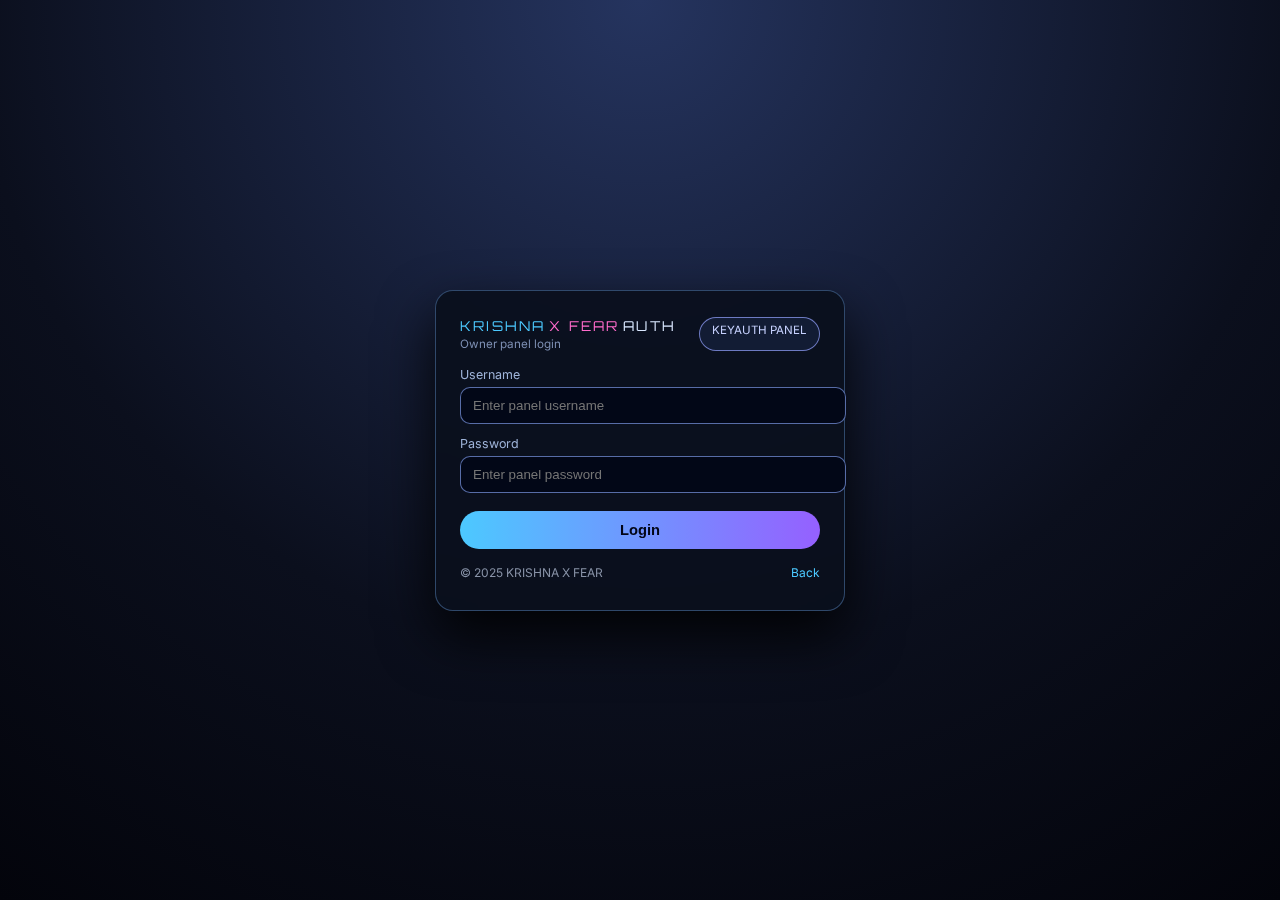
<file: templates/Login.html>
<!DOCTYPE html>
<html lang="en">
<head>
<meta charset="UTF-8">
<title>Login • KRISHNA X FEAR AUTH</title>
<meta name="viewport" content="width=device-width, initial-scale=1">

<link href="https://fonts.googleapis.com/css2?family=Orbitron:wght@400;700;900&family=Inter:wght@400;500&display=swap" rel="stylesheet">

<style>
body {
min-height: 100vh;
margin: 0;
display: flex;
align-items: center;
justify-content: center;
background: radial-gradient(circle at top, #25345f 0%, #0b0f1d 60%, #03040b 100%);
font-family: 'Inter', sans-serif;
color: #e9f5ff;
}
.login-wrapper {
width: 100%;
max-width: 410px;
padding: 20px;
}
.login-card {
background: rgba(10, 15, 28, 0.92);
border-radius: 18px;
padding: 26px 24px 30px;
border: 1px solid rgba(120, 180, 255, 0.35);
box-shadow: 0 25px 55px rgba(0, 0, 0, 0.9);
backdrop-filter: blur(8px);
}
.login-brand {
display: flex;
justify-content: space-between;
margin-bottom: 16px;
}
.login-title {
font-family: 'Orbitron', sans-serif;
text-transform: uppercase;
letter-spacing: 0.16em;
font-size: 0.85rem;
display: flex;
flex-wrap: wrap;
gap: 4px;
}
.krishna { color: #4cc9ff; }
.fear { color: #ff6bcb; }
.auth { color: #d9e7ff; }
.login-sub {
color: #7d8fb3;
font-size: 0.73rem;
margin-top: 3px;
}
.login-pill {
background: rgba(20, 30, 55, 0.9);
border: 1px solid rgba(148, 163, 255, 0.7);
padding: 5px 12px;
border-radius: 999px;
font-size: 0.72rem;
color: #c7d2ff;
}
.field-label {
font-size: 0.78rem;
color: #9eb3d8;
margin: 12px 0 5px;
}
.login-input {
width: 100%;
padding: 10px 12px;
border-radius: 10px;
border: 1px solid rgba(124, 152, 230, 0.7);
background: rgba(2, 6, 23, 0.92);
color: #e9f5ff;
}
.login-input:focus {
border-color: #4cc9ff;
box-shadow: 0 0 6px rgba(76, 201, 255, 0.6);
}
.login-btn {
width: 100%;
margin-top: 18px;
padding: 11px;
border-radius: 999px;
border: none;
font-size: 0.92rem;
font-weight: 600;
background: linear-gradient(90deg, #4cc9ff, #9560ff);
color: #020617;
cursor: pointer;
}
.error {
color: #ff6b81;
font-size: 0.77rem;
margin-top: 8px;
}
.login-footer {
margin-top: 16px;
font-size: 0.75rem;
color: #8993a8;
display: flex;
justify-content: space-between;
}
.login-footer a {
color: #4cc9ff;
text-decoration: none;
}
</style>
</head>

<body>
<div class="login-wrapper">
<form class="login-card" method="post">

<div class="login-brand">
<div>
<div class="login-title">
<span class="krishna">KRISHNA</span>
<span class="fear">X FEAR</span>
<span class="auth">AUTH</span>
</div>
<div class="login-sub">Owner panel login</div>
</div>
<div class="login-pill">KEYAUTH PANEL</div>
</div>


<div class="field-label">Username</div>
<input type="text" name="username" class="login-input" placeholder="Enter panel username" required>

<div class="field-label">Password</div>
<input type="password" name="password" class="login-input" placeholder="Enter panel password" required>

<button class="login-btn" type="submit">Login</button>

<div class="login-footer">
<span>© 2025 KRISHNA X FEAR</span>
<a href="/">Back</a>
</div>

</form>
</div>
</body>
</html>
<script>

<script>
// Disable Right Click
document.addEventListener("contextmenu", e => e.preventDefault());

// Disable Keys (F12, Ctrl+Shift+I, Ctrl+U, Ctrl+Shift+C)
document.onkeydown = function(e) {
if (e.keyCode == 123) return false;
if (e.ctrlKey && e.shiftKey && e.keyCode == 73) return false;
if (e.ctrlKey && e.shiftKey && e.keyCode == 67) return false;
if (e.ctrlKey && e.keyCode == 85) return false;
if (e.ctrlKey && e.shiftKey && e.keyCode == 74) return false;
};

// Detect DevTools
(function() {
let devtools = function() {};
devtools.toString = function() {
document.body.innerHTML = "<h2 style='color:red;text-align:center;margin-top:50px;'>⚠ Panel Locked — Developer Tools Detected ⚠</h2>";
};
setInterval(() => console.log(devtools), 1000);
})();

// Page Blur Lock
window.addEventListener("blur", () => {
document.body.innerHTML =
"<h2 style='color:#ff477e;text-align:center;margin-top:50px;'>⚠ Security Triggered — Page Reload Required</h2>";
});
</script>
</file>
